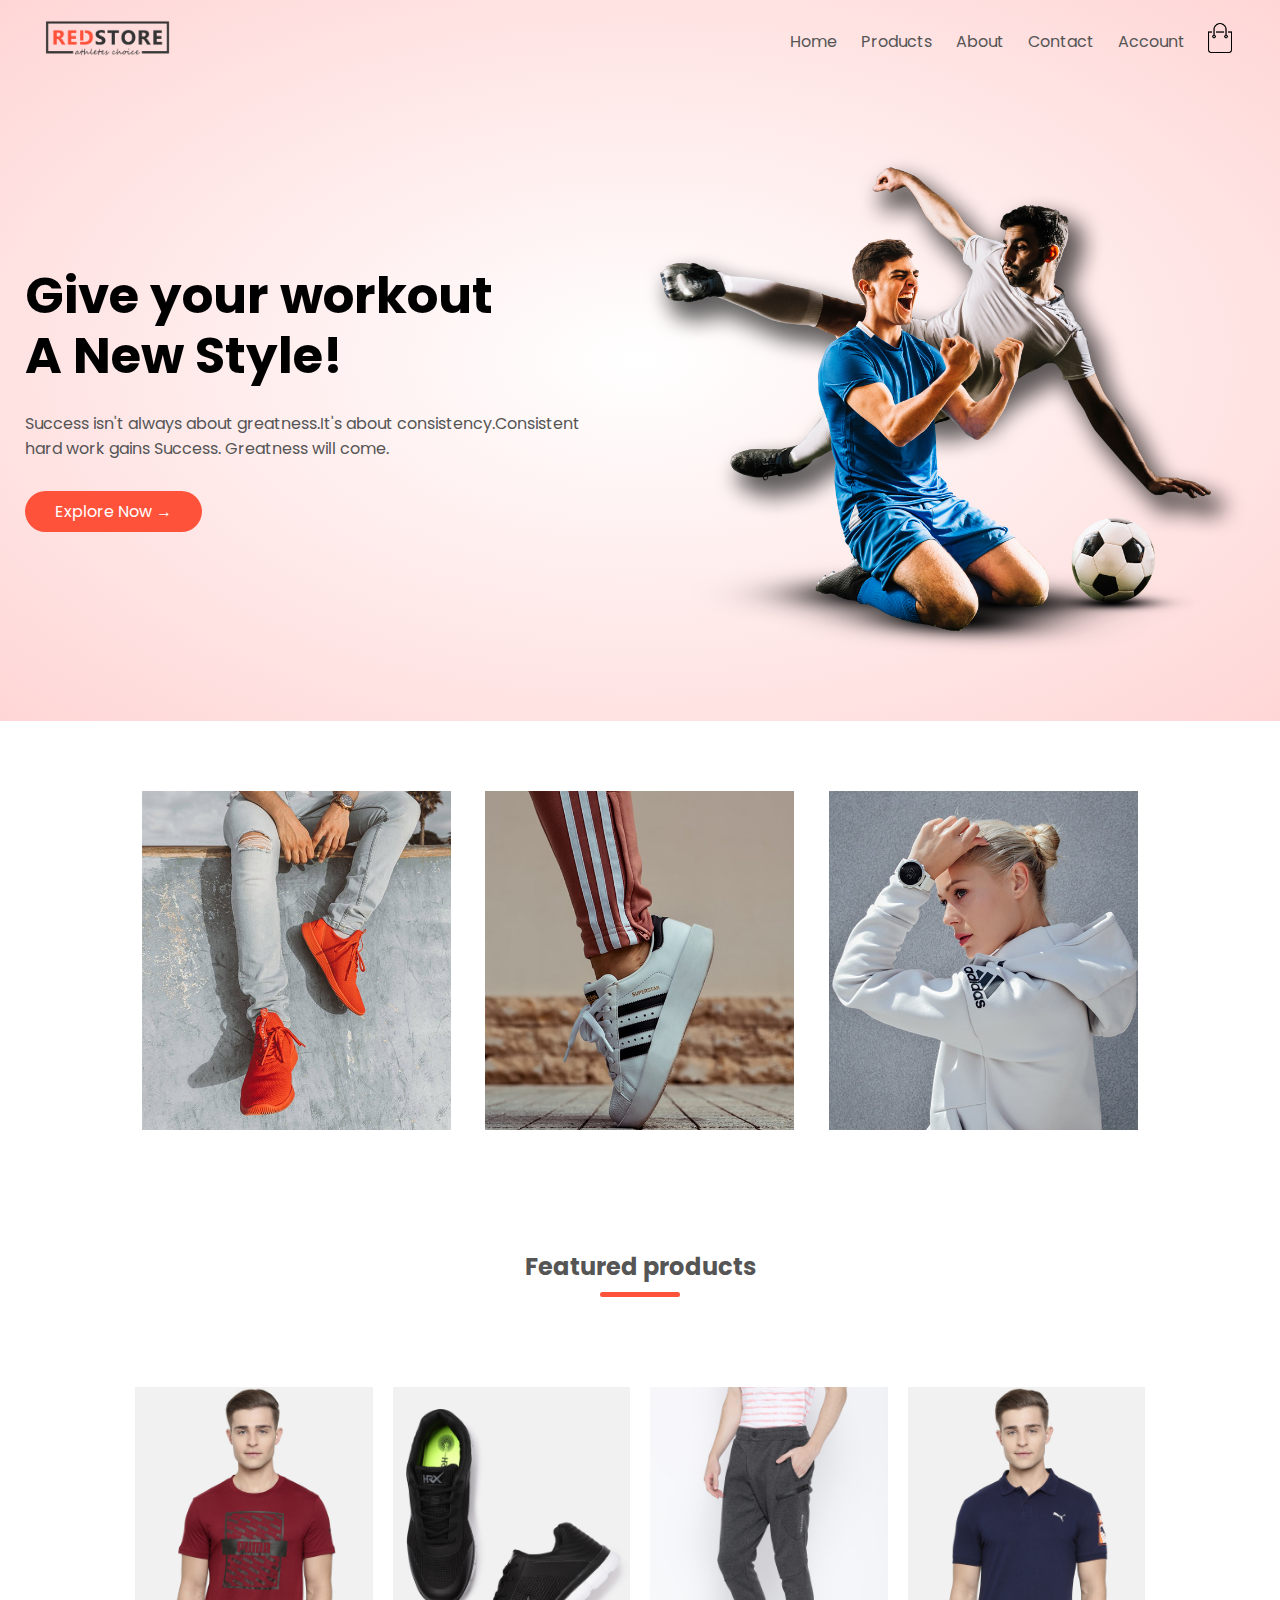
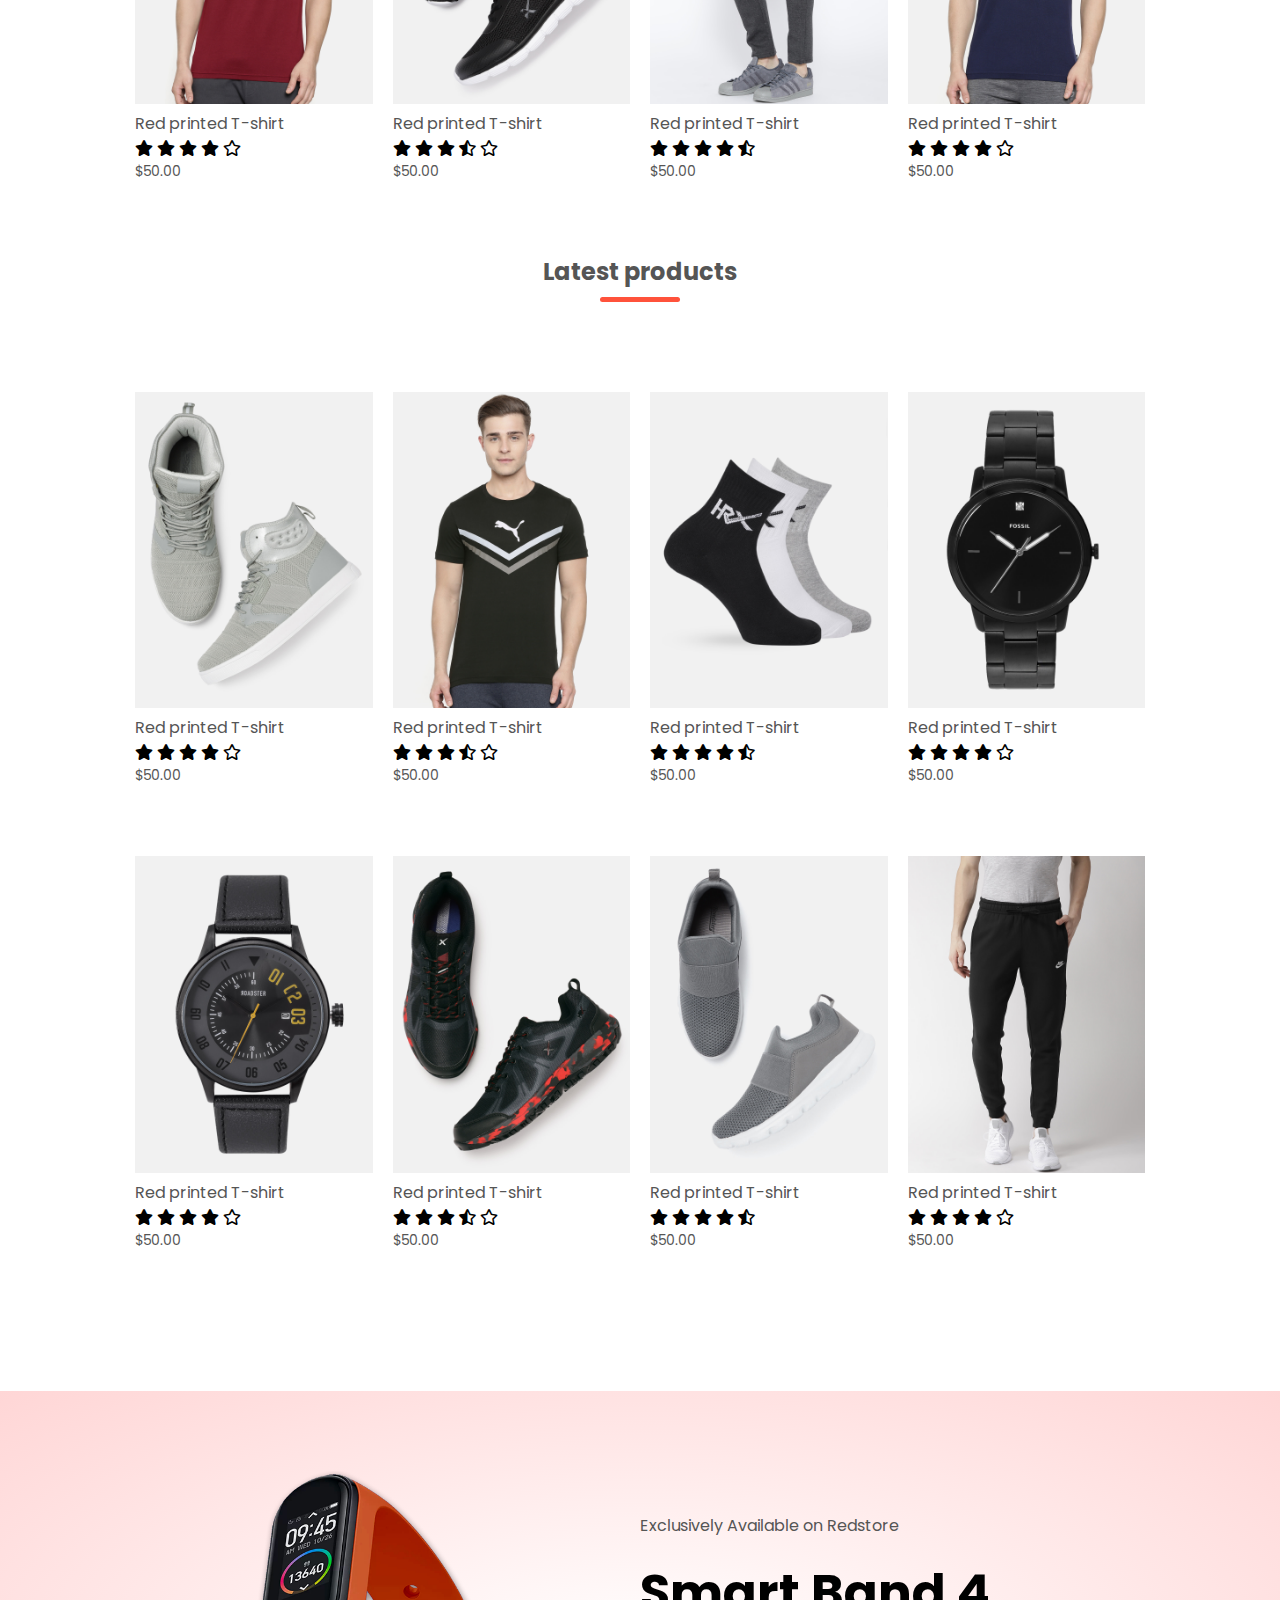
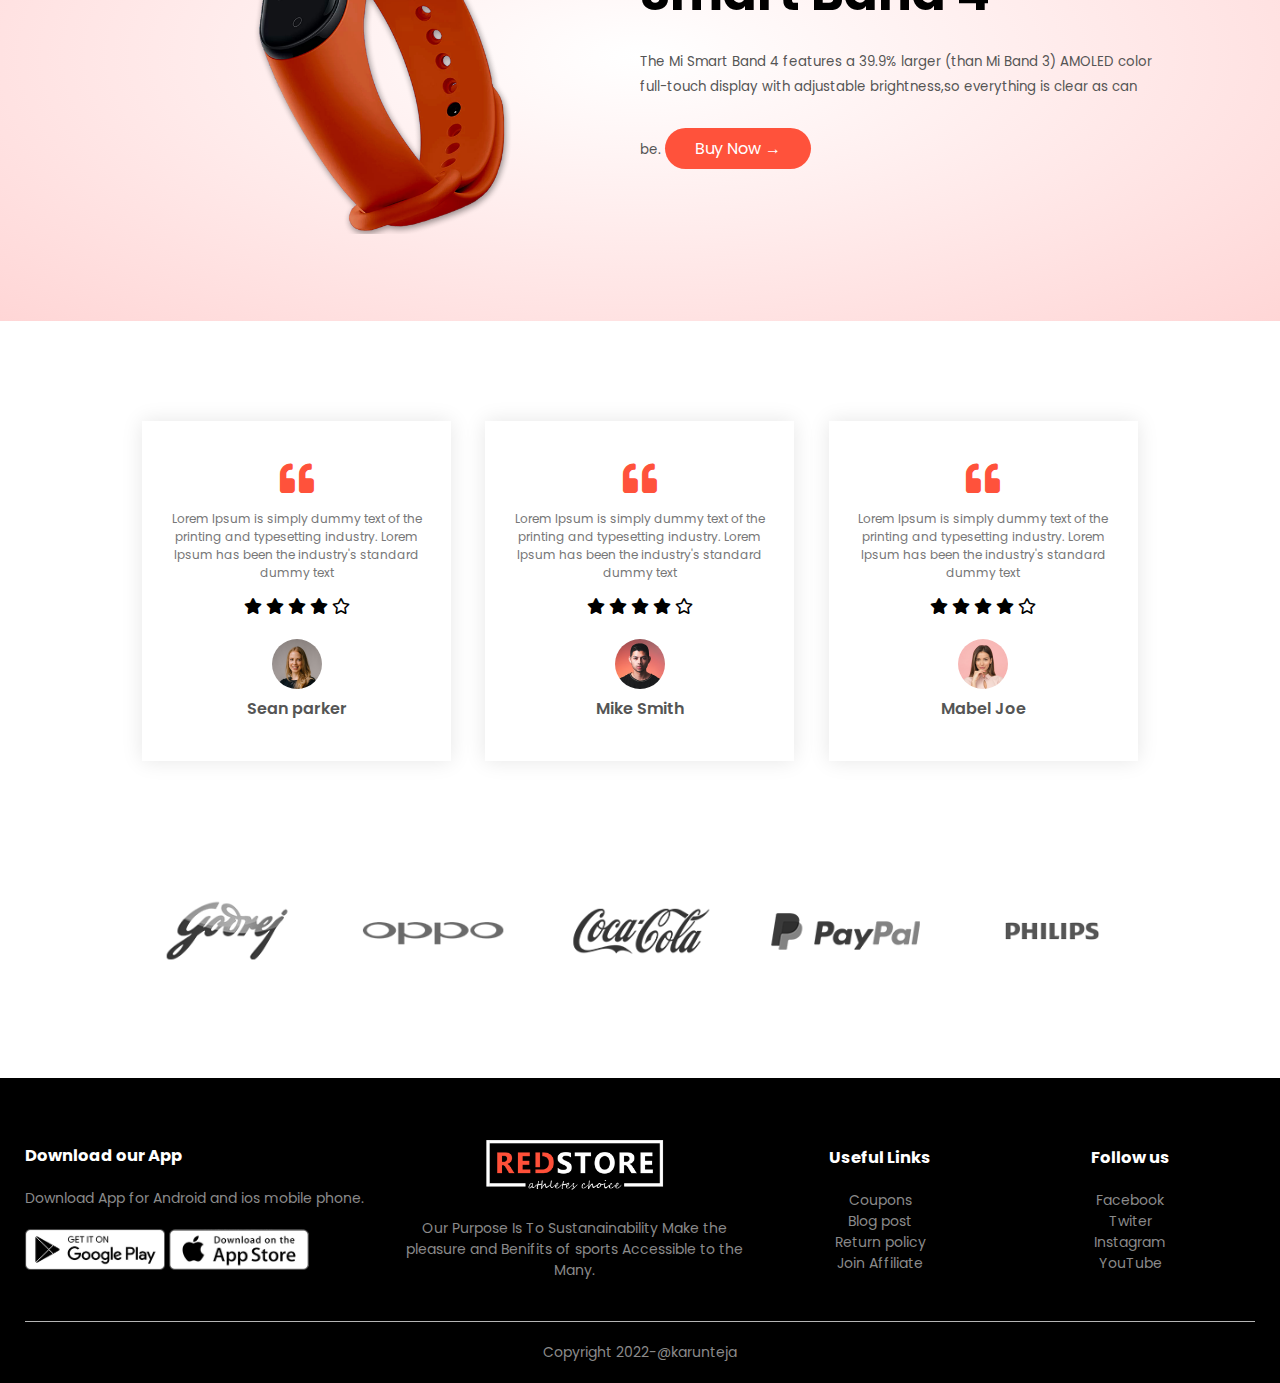
<file: index.html>
<!DOCTYPE html>
<html lang="en">
<head>
    <meta charset="UTF-8">
    <meta http-equiv="X-UA-Compatible" content="IE=edge">
    <meta name="viewport" content="width=device-width, initial-scale=1.0">
    <title>RedStore|Ecommerce Website Design</title>
    <link rel="stylesheet" href="style.css">
    <!--Add fonts from google fonts-->
    <link rel="preconnect" href="https://fonts.googleapis.com">
    <link rel="preconnect" href="https://fonts.gstatic.com" crossorigin>
    <link href="https://fonts.googleapis.com/css2?family=Poppins:wght@300;400;500;600;700&display=swap" rel="stylesheet">
    <link rel="stylesheet" href="https://cdnjs.cloudflare.com/ajax/libs/font-awesome/5.15.4/css/all.min.css" integrity="sha512-1ycn6IcaQQ40/MKBW2W4Rhis/DbILU74C1vSrLJxCq57o941Ym01SwNsOMqvEBFlcgUa6xLiPY/NS5R+E6ztJQ==" crossorigin="anonymous" referrerpolicy="no-referrer" />
</head>
<body>
    <div class="header">
        <div class="container">
            <div class="navbar">
                <div class="logo">
                    <a href="index.html"><img src="images/logo.png" width="125px" alt="logo.png"></a>
                </div>
                <nav>
                    <ul>
                        <li><a href="index.html">Home</a></li>
                        <li><a href="products.html">Products</a></li>
                        <li><a href="">About</a></li>
                        <li><a href="">Contact</a></li>
                        <li><a href="accounts.html">Account</a></li>
                    </ul>
                </nav>
                <a href="cart.html"><img src="images/cart.png" width="30px" height="30px" alt="cart-pic"></a>
            </div>
            <div class="row">
                <div class="col-2">
                    <h1>Give your workout<br> A New Style!</h1>
                    <p>Success isn't always about greatness.It's about
                        consistency.Consistent<br> hard work gains Success. 
                        Greatness will come.
                    </p>
                    <a href="" class="btn">Explore Now &#8594;</a>
    
                </div>
                <div class="col-2">
                    <img src="images/image1.png" alt="football-player-pic">
                </div>
    
            </div>
    
        </div>
        

    </div>
    
    
 



 <!---featured catagories------->
    <div class="categories">
        <div class="small-container">
            <div class="row">
                <div class="col-3">
                 <img src="images/category-1.jpg" alt="category-1">
             </div>
             <div class="col-3">
                 <img src="images/category-2.jpg" alt="category-2">
             </div>
             <div class="col-3">
                 <img src="images/category-3.jpg" alt="category-3">
             </div>
           </div>

        </div>
          
           
          
         
        
    </div>
       <!--------featured products----------------------------------------->

    <div class="small-container">
        <h2 class="title">Featured products</h2>
        <div class="row">
            <div class="col-4">
                <img src="images/product-1.jpg" alt="image-1">
                <a href="product-details.html"><h4>Red printed T-shirt</h4></a>
               <!---for star ratings in google search for font awesome 4/5 cdn-->
                <div class="rating">
                    <i class="fas fa-star"></i>
                    <i class="fas fa-star"></i>
                    <i class="fas fa-star"></i>
                    <i class="fas fa-star"></i>
                    <i class="far fa-star"></i>
                </div>
                <p>$50.00</p>
            </div>
            <div class="col-4">
                <img src="images/product-2.jpg" alt="">
                <h4>Red printed T-shirt</h4>
             <!---for star ratings in google search for font awesome 4/5 cdn-->
                <div class="rating">
                    <i class="fas fa-star"></i>
                    <i class="fas fa-star"></i>
                    <i class="fas fa-star"></i>
                    <i class="fas fa-star-half-alt"></i>
                    <i class="far fa-star"></i>
                </div>
                <p>$50.00</p>
            </div>
            <div class="col-4">
                <img src="images/product-3.jpg" alt="">
                <h4>Red printed T-shirt</h4>
               <!---for star ratings in google search for font awesome 4/5 cdn-->
                <div class="rating">
                    <i class="fas fa-star"></i>
                    <i class="fas fa-star"></i>
                    <i class="fas fa-star"></i>
                    <i class="fas fa-star"></i>
                    <i class="fas fa-star-half-alt"></i>
                </div>
                <p>$50.00</p>
            </div>
            <div class="col-4">
                <img src="images/product-4.jpg" alt="">
                <h4>Red printed T-shirt</h4>
               <!---for star ratings in google search for font awesome 4/5 cdn-->
                <div class="rating">
                    <i class="fas fa-star"></i>
                    <i class="fas fa-star"></i>
                    <i class="fas fa-star"></i>
                    <i class="fas fa-star"></i>
                    <i class="far fa-star"></i>
                </div>
                <p>$50.00</p>
            </div>
        </div>
        <h2 class="title">Latest products</h2>
        <div class="row">
            <div class="col-4">
                <img src="images/product-5.jpg" alt="">
                <h4>Red printed T-shirt</h4>
              <!---for star ratings in google search for font awesome 4/5 cdn-->
                <div class="rating">
                    <i class="fas fa-star"></i>
                    <i class="fas fa-star"></i>
                    <i class="fas fa-star"></i>
                    <i class="fas fa-star"></i>
                    <i class="far fa-star"></i>
                </div>
                <p>$50.00</p>
            </div>
            <div class="col-4">
                <img src="images/product-6.jpg" alt="">
                <h4>Red printed T-shirt</h4>
              <!---for star ratings in google search for font awesome 4/5 cdn-->
                <div class="rating">
                    <i class="fas fa-star"></i>
                    <i class="fas fa-star"></i>
                    <i class="fas fa-star"></i>
                    <i class="fas fa-star-half-alt"></i>
                    <i class="far fa-star"></i>
                </div>
                <p>$50.00</p>
            </div>
            <div class="col-4">
                <img src="images/product-7.jpg" alt="">
                <h4>Red printed T-shirt</h4>
              <!---for star ratings in google search for font awesome 4/5 cdn-->
                <div class="rating">
                    <i class="fas fa-star"></i>
                    <i class="fas fa-star"></i>
                    <i class="fas fa-star"></i>
                    <i class="fas fa-star"></i>
                    <i class="fas fa-star-half-alt"></i>
                </div>
                <p>$50.00</p>
            </div>
            <div class="col-4">
                <img src="images/product-8.jpg" alt="">
                <h4>Red printed T-shirt</h4>
             <!---for star ratings in google search for font awesome 4/5 cdn-->
                <div class="rating">
                    <i class="fas fa-star"></i>
                    <i class="fas fa-star"></i>
                    <i class="fas fa-star"></i>
                    <i class="fas fa-star"></i>
                    <i class="far fa-star"></i>
                </div>
                <p>$50.00</p>
            </div>
        </div>
            <div class="row">
                <div class="col-4">
                    <img src="images/product-9.jpg" alt="">
                    <h4>Red printed T-shirt</h4>
                   <!---for star ratings in google search for font awesome 4/5 cdn-->
                    <div class="rating">
                        <i class="fas fa-star"></i>
                        <i class="fas fa-star"></i>
                        <i class="fas fa-star"></i>
                        <i class="fas fa-star"></i>
                        <i class="far fa-star"></i>
                    </div>
                    <p>$50.00</p>
                </div>
                <div class="col-4">
                    <img src="images/product-10.jpg" alt="">
                    <h4>Red printed T-shirt</h4>
                   <!---for star ratings in google search for font awesome 4/5 cdn-->
                    <div class="rating">
                        <i class="fas fa-star"></i>
                        <i class="fas fa-star"></i>
                        <i class="fas fa-star"></i>
                        <i class="fas fa-star-half-alt"></i>
                        <i class="far fa-star"></i>
                    </div>
                    <p>$50.00</p>
                </div>
                <div class="col-4">
                    <img src="images/product-11.jpg" alt="">
                    <h4>Red printed T-shirt</h4>
                  <!---for star ratings in google search for font awesome 4/5 cdn-->
                    <div class="rating">
                        <i class="fas fa-star"></i>
                        <i class="fas fa-star"></i>
                        <i class="fas fa-star"></i>
                        <i class="fas fa-star"></i>
                        <i class="fas fa-star-half-alt"></i>
                    </div>
                    <p>$50.00</p>
                </div>
                <div class="col-4">
                    <img src="images/product-12.jpg" alt="">
                    <h4>Red printed T-shirt</h4>
                   <!---for star ratings in google search for font awesome 4/5 cdn-->
                    <div class="rating">
                        <i class="fas fa-star"></i>
                        <i class="fas fa-star"></i>
                        <i class="fas fa-star"></i>
                        <i class="fas fa-star"></i>
                        <i class="far fa-star"></i>
                    </div>
                    <p>$50.00</p>
                </div>
            </div>
    </div>
 <!--------------------offer------------------------------------------>
  <div class="offer">
      <div class="small-container">
          <div class="row">
              <div class="col-2">
                  <img src="images/exclusive.png" class="offer-img">
              </div>
              <div class="col-2">
                  <p>Exclusively Available on Redstore</p>
                  <h1>Smart Band 4</h1>
                  <small>The Mi Smart Band 4 features a 39.9% larger
                      (than Mi Band 3) AMOLED color full-touch display with
                      adjustable brightness,so everything is clear as can be.
                  </small>
                  <a href="" class="btn">Buy Now &#8594;</a>
              </div>
          </div>
      </div>
  </div>

 <!------------------testomonial---------------->
    <div class="testimonial">
        <div class="small-container">
            <div class="row">
                <div class="col-3">
                    <i class="fa fa-quote-left"></i>
                    <p>Lorem Ipsum is simply dummy text of the printing 
                        and typesetting industry. Lorem Ipsum has been 
                        the industry's standard dummy text 
                    </p>
                    <div class="rating">
                        <i class="fas fa-star"></i>
                        <i class="fas fa-star"></i>
                        <i class="fas fa-star"></i>
                        <i class="fas fa-star"></i>
                        <i class="far fa-star"></i>
                    </div>
                    <img src="images/user-1.png">
                    <h3>Sean parker</h3>

                    
                </div>
                <div class="col-3">
                    <i class="fa fa-quote-left"></i>
                    <p>Lorem Ipsum is simply dummy text of the printing 
                        and typesetting industry. Lorem Ipsum has been 
                        the industry's standard dummy text 
                    </p>
                    <div class="rating">
                        <i class="fas fa-star"></i>
                        <i class="fas fa-star"></i>
                        <i class="fas fa-star"></i>
                        <i class="fas fa-star"></i>
                        <i class="far fa-star"></i>
                    </div>
                    <img src="images/user-2.png">
                    <h3>Mike Smith</h3>

                    
                </div>
                <div class="col-3">
                    <i class="fa fa-quote-left"></i>
                    <p>Lorem Ipsum is simply dummy text of the printing 
                        and typesetting industry. Lorem Ipsum has been 
                        the industry's standard dummy text 
                    </p>
                    <div class="rating">
                        <i class="fas fa-star"></i>
                        <i class="fas fa-star"></i>
                        <i class="fas fa-star"></i>
                        <i class="fas fa-star"></i>
                        <i class="far fa-star"></i>
                    </div>
                    <img src="images/user-3.png">
                    <h3>Mabel Joe</h3>

                    
                </div>

            </div>
        </div>
    </div>
 <!-------------------------------brands-------------------------------------------------------->
     <div class="brands">
         <div class="small-container">
             <div class="row">
                 <div class="col-5">
                     <img src="images/logo-godrej.png" alt="">
                 </div>
                 <div class="col-5">
                    <img src="images/logo-oppo.png" alt="">
                </div>
                <div class="col-5">
                    <img src="images/logo-coca-cola.png" alt="">
                </div>
                <div class="col-5">
                    <img src="images/logo-paypal.png" alt="">
                </div>
                <div class="col-5">
                    <img src="images/logo-philips.png" alt="">
                </div>
             </div>
         </div>
     </div>
 <!------------------------------------Footer-------------------------------------------------------------->
    <div class="footer">
        <div class="container">
            <div class="row">
                <div class="footer-col-1">
                    <h3>Download our App</h3>
                    <p>Download App for Android and ios mobile phone.</p>
                    <div class="app-logo">
                        <img src="images/play-store.png" alt="">
                        <img src="images/app-store.png" alt="">
                    </div>
                </div>
                <div class="footer-col-2">
                    <img src="images/logo-white.png" alt="">
                    <p>Our Purpose Is To Sustanainability Make the pleasure and
                    Benifits of sports Accessible to the Many. </p>
                </div>
                <div class="footer-col-3">
                    <h3>Useful Links</h3>
                    <ul>
                        <li>Coupons</li>
                        <li>Blog post</li>
                        <li>Return policy</li>
                        <li>Join Affiliate</li>
                    </ul>
                </div>
                <div class="footer-col-4">
                    <h3>Follow us</h3>
                    <ul>
                        <li>Facebook</li>
                        <li>Twiter</li>
                        <li>Instagram</li>
                        <li>YouTube</li>
                    </ul>
                </div>
            </div>
            <hr>
            <p class="copyright">Copyright 2022-@karunteja</p>
        </div>
    </div>
 <!------------js for toggle menu---------------------------->
<script>
    var MenuItems=document.getElementById("MenuItems");
    MenuItems.style.maxHeight="0px";
    function menutoggle(){
        if(MenuItems.style.maxHeight=="0px")
        {
            MenuItems.style.maxHeight="200px";
        }
        else{
            MenuItems.style.maxHeight="0px";
        }
    }
</script>
       
</body>
</html>
</file>
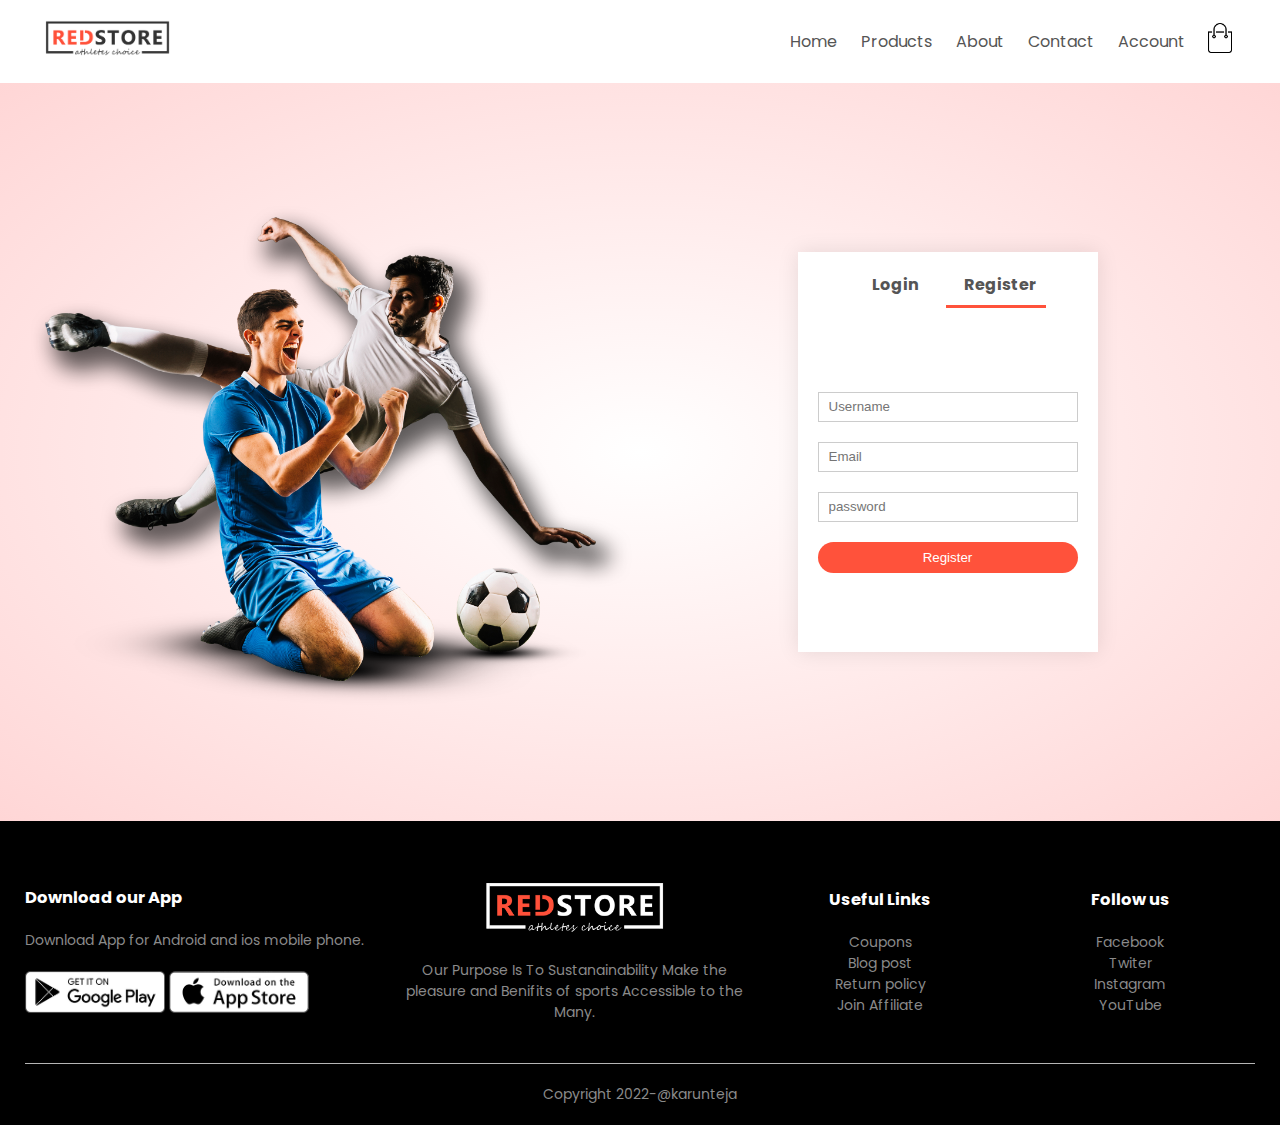
<file: accounts.html>
<!DOCTYPE html>
<html lang="en">
<head>
    <meta charset="UTF-8">
    <meta http-equiv="X-UA-Compatible" content="IE=edge">
    <meta name="viewport" content="width=device-width, initial-scale=1.0">
    <title>All products-RedStore</title>
    <link rel="stylesheet" href="style.css">
    <!--Add fonts from google fonts-->
    <link rel="preconnect" href="https://fonts.googleapis.com">
    <link rel="preconnect" href="https://fonts.gstatic.com" crossorigin>
    <link href="https://fonts.googleapis.com/css2?family=Poppins:wght@300;400;500;600;700&display=swap" rel="stylesheet">
    <link rel="stylesheet" href="https://cdnjs.cloudflare.com/ajax/libs/font-awesome/5.15.4/css/all.min.css" integrity="sha512-1ycn6IcaQQ40/MKBW2W4Rhis/DbILU74C1vSrLJxCq57o941Ym01SwNsOMqvEBFlcgUa6xLiPY/NS5R+E6ztJQ==" crossorigin="anonymous" referrerpolicy="no-referrer" />
</head>
<body>
             <!--wrapping everything inside container-->
        <div class="container">
            <div class="navbar">
               <div class="logo">
                <a href="index.html"><img src="images/logo.png" width="125px"alt="logo"></a>
                </div>
                <nav>
                   <ul id="MenuItems">
                      <li><a href="index.html">Home</a></li>
                       <li><a href="products.html">Products</a></li>
                       <li><a href="">About</a></li>
                       <li><a href="">Contact</a></li>
                       <li><a href="accounts.html">Account</a></li>
                    
                    </ul>
                </nav>
                <!--Adding cart image-->
                <a href="cart.html"><img src="images/cart.png"  width="30px" height="30px"alt="cart-pic"></a>
                <img src="images/menu.png" class="menu-icon" onclick="menutoggle()" alt="menu-pic">
            </div>            
        </div>

        <!-----------------------------account-page------------------------------------------------------------>

        <div class="account-page">
            <div class="container">
                <div class="row">
                    <div class="col-2">
                        <img src="images/image1.png" width="100%" alt="image-1">
                    </div>
                    <!-------------creating login & signup page------------------------------------->
                    <div class="col-2">
                        <div class="form-container">
                            <div class="form-btn">
                                <span onclick="login()">Login</span>
                                <span onclick="register()">Register</span>
                                <hr id="Indicator">
                            </div>
                          <!---login & registration form-->

                          <form id="LoginForm">
                              <input type="text"placeholder="Username">
                              <input type="password"placeholder="password">
                              <button type="submit"class="btn">Login</button>
                              <a href="">Forgot password</a>
                          </form>
                          <form id="RegForm">
                            <input type="text"placeholder="Username">
                            <input type="email"placeholder="Email">
                            <input type="password"placeholder="password">
                            <button type="submit"class="btn">Register</button>
                        </form>

                        </div>
                    </div>
                </div>
            </div>
        </div>
        

     <!------------------------------------Footer-------------------------------------------------------------->
    <div class="footer">
        <div class="container">
            <div class="row">
                <div class="footer-col-1">
                    <h3>Download our App</h3>
                    <p>Download App for Android and ios mobile phone.</p>
                    <div class="app-logo">
                        <img src="images/play-store.png" alt="">
                        <img src="images/app-store.png" alt="">
                    </div>
                </div>
                <div class="footer-col-2">
                    <img src="images/logo-white.png" alt="">
                    <p>Our Purpose Is To Sustanainability Make the pleasure and
                    Benifits of sports Accessible to the Many. </p>
                </div>
                <div class="footer-col-3">
                    <h3>Useful Links</h3>
                    <ul>
                        <li>Coupons</li>
                        <li>Blog post</li>
                        <li>Return policy</li>
                        <li>Join Affiliate</li>
                    </ul>
                </div>
                <div class="footer-col-4">
                    <h3>Follow us</h3>
                    <ul>
                        <li>Facebook</li>
                        <li>Twiter</li>
                        <li>Instagram</li>
                        <li>YouTube</li>
                    </ul>
                </div>
            </div>
            <hr>
            <p class="copyright">Copyright 2022-@karunteja</p>
        </div>
    </div>
  <!------------js for toggle menu---------------------------->
 <script>
    var MenuItems=document.getElementById("MenuItems");
    MenuItems.style.maxHeight="0px";
    function menutoggle(){
        if(MenuItems.style.maxHeight=="0px")
        {
            MenuItems.style.maxHeight="200px";
        }
        else{
            MenuItems.style.maxHeight="0px";
        }
    }
 </script>
     <!-------------------------------js for toggle Form---------------------------->
     <script>
         var LoginForm=document.getElementById("LoginForm");
         var RegForm=document.getElementById("RegForm");
         var Indicator=document.getElementById("Indicator");

         function register(){
             RegForm.style.transform="translateX(0px)";
             LoginForm.style.transform="translateX(0px)";
             Indicator.style.transform="translateX(100px)";
         }
         function login(){
             RegForm.style.transform="translateX(300px)";
             LoginForm.style.transform="translateX(300px)";
             Indicator.style.transform="translateX(0px)";
         }



     </script>
 
       
</body>
</html>
</file>
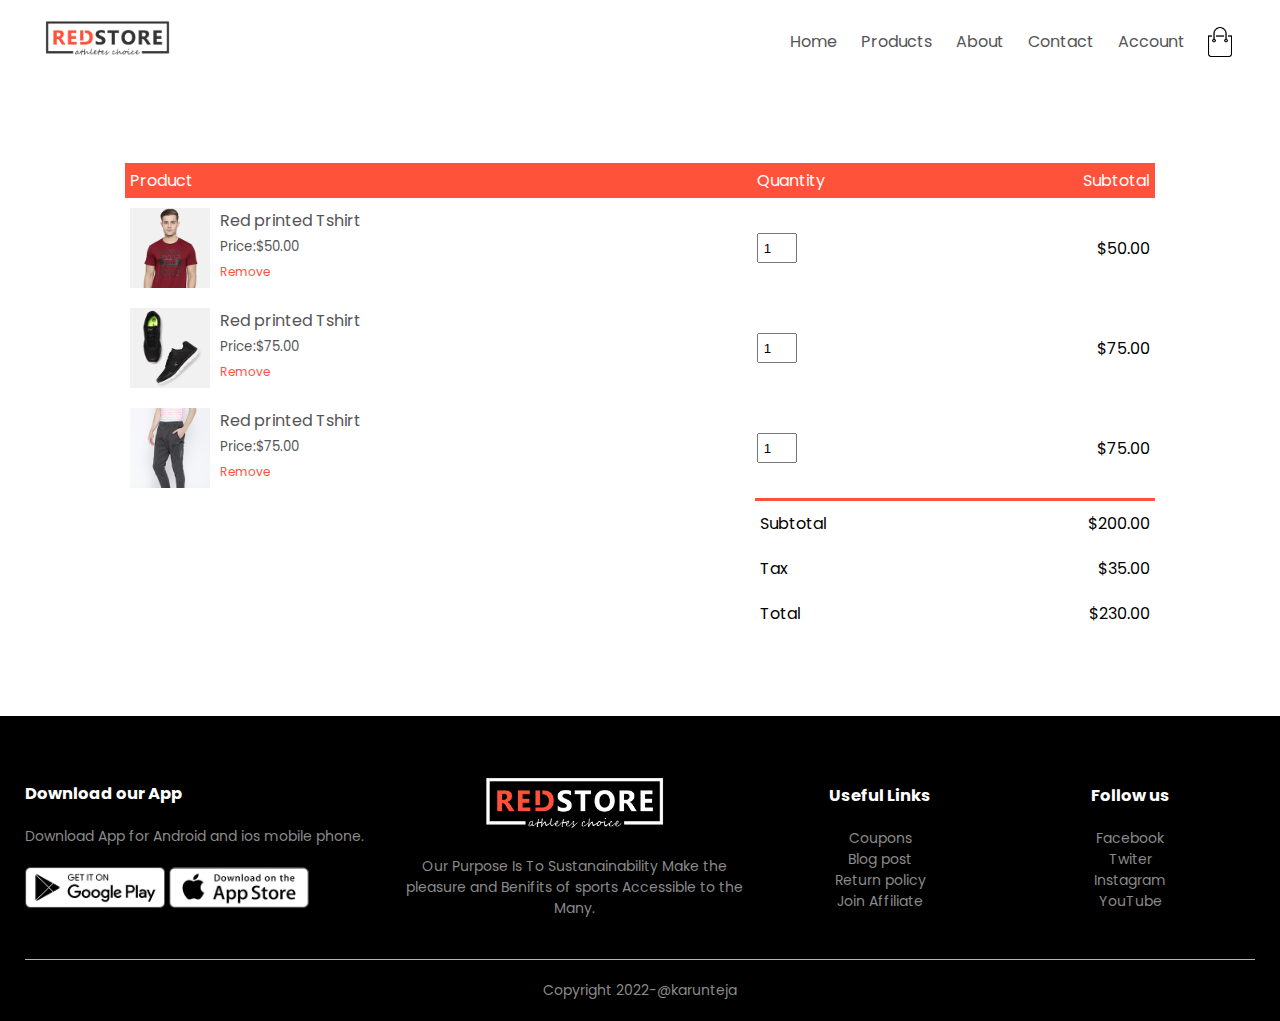
<file: cart.html>
<!DOCTYPE html>
<html lang="en">
<head>
    <meta charset="UTF-8">
    <meta http-equiv="X-UA-Compatible" content="IE=edge">
    <meta name="viewport" content="width=device-width, initial-scale=1.0">
    <title>All products-RedStore</title>
    <link rel="stylesheet" href="style.css">
    <!--Add fonts from google fonts-->
    <link rel="preconnect" href="https://fonts.googleapis.com">
    <link rel="preconnect" href="https://fonts.gstatic.com" crossorigin>
    <link href="https://fonts.googleapis.com/css2?family=Poppins:wght@300;400;500;600;700&display=swap" rel="stylesheet">
    <link rel="stylesheet" href="https://cdnjs.cloudflare.com/ajax/libs/font-awesome/5.15.4/css/all.min.css" integrity="sha512-1ycn6IcaQQ40/MKBW2W4Rhis/DbILU74C1vSrLJxCq57o941Ym01SwNsOMqvEBFlcgUa6xLiPY/NS5R+E6ztJQ==" crossorigin="anonymous" referrerpolicy="no-referrer" />
</head>
<body>
             <!--wrapping everything inside container-->
        <div class="container">
            <div class="navbar">
               <div class="logo">
                <img src="images/logo.png" width="125px"alt="logo">
                </div>
                <nav>
                   <ul id="MenuItems">
                      <li><a href="index.html">Home</a></li>
                       <li><a href="products.html">Products</a></li>
                       <li><a href="">About</a></li>
                       <li><a href="">Contact</a></li>
                       <li><a href="accounts.html">Account</a></li>
                    
                    </ul>
                </nav>
                <!--Adding cart image-->
                <img src="images/cart.png"  width="30px" height="30px"alt="cart-pic">
                <img src="images/menu.png" class="menu-icon" onclick="menutoggle()" alt="menu-pic">
            </div>            
        </div>

        <!------------------------cart items details------------------------------------------------------>
        <div class="small-container cart-page">
            <table>
                <tr>
                    <th>Product</th>
                    <th>Quantity</th>
                    <th>Subtotal</th>
                </tr>
                <tr>
                    <td>
                        <div class="cart-info">
                            <img src="images/buy-1.jpg" alt="">
                            <div>
                                <p>Red printed Tshirt</p>
                                <small>Price:$50.00</small>
                                <br>
                                <a href="">Remove</a>
                            </div>
                        </div>
                    </td>
                    <td><input type="number"value="1"></td>
                    <td>$50.00</td>
                </tr>
                <tr>
                    <td>
                        <div class="cart-info">
                            <img src="images/buy-2.jpg" alt="">
                            <div>
                                <p>Red printed Tshirt</p>
                                <small>Price:$75.00</small>
                                <br>
                                <a href="">Remove</a>
                            </div>
                        </div>
                    </td>
                    <td><input type="number"value="1"></td>
                    <td>$75.00</td>
                </tr>
                <tr>
                    <td>
                        <div class="cart-info">
                            <img src="images/buy-3.jpg" alt="">
                            <div>
                                <p>Red printed Tshirt</p>
                                <small>Price:$75.00</small>
                                <br>
                                <a href="">Remove</a>
                            </div>
                        </div>
                    </td>
                    <td><input type="number"value="1"></td>
                    <td>$75.00</td>
                </tr>
            </table>

            <div class="total-price">
                <table>
                    <tr>
                        <td>Subtotal</td>
                        <td>$200.00</td>
                    </tr>
                    <tr>
                        <td>Tax</td>
                        <td>$35.00</td>
                    </tr>
                    <tr>
                        <td>Total</td>
                        <td>$230.00</td>
                    </tr>
                </table>
            </div>
        </div>

     <!------------------------------------Footer-------------------------------------------------------------->
    <div class="footer">
        <div class="container">
            <div class="row">
                <div class="footer-col-1">
                    <h3>Download our App</h3>
                    <p>Download App for Android and ios mobile phone.</p>
                    <div class="app-logo">
                        <img src="images/play-store.png" alt="">
                        <img src="images/app-store.png" alt="">
                    </div>
                </div>
                <div class="footer-col-2">
                    <img src="images/logo-white.png" alt="">
                    <p>Our Purpose Is To Sustanainability Make the pleasure and
                    Benifits of sports Accessible to the Many. </p>
                </div>
                <div class="footer-col-3">
                    <h3>Useful Links</h3>
                    <ul>
                        <li>Coupons</li>
                        <li>Blog post</li>
                        <li>Return policy</li>
                        <li>Join Affiliate</li>
                    </ul>
                </div>
                <div class="footer-col-4">
                    <h3>Follow us</h3>
                    <ul>
                        <li>Facebook</li>
                        <li>Twiter</li>
                        <li>Instagram</li>
                        <li>YouTube</li>
                    </ul>
                </div>
            </div>
            <hr>
            <p class="copyright">Copyright 2022-@karunteja</p>
        </div>
    </div>
  <!------------js for toggle menu---------------------------->
 <script>
    var MenuItems=document.getElementById("MenuItems");
    MenuItems.style.maxHeight="0px";
    function menutoggle(){
        if(MenuItems.style.maxHeight=="0px")
        {
            MenuItems.style.maxHeight="200px";
        }
        else{
            MenuItems.style.maxHeight="0px";
        }
    }
 </script>
 
       
</body>
</html>
</file>
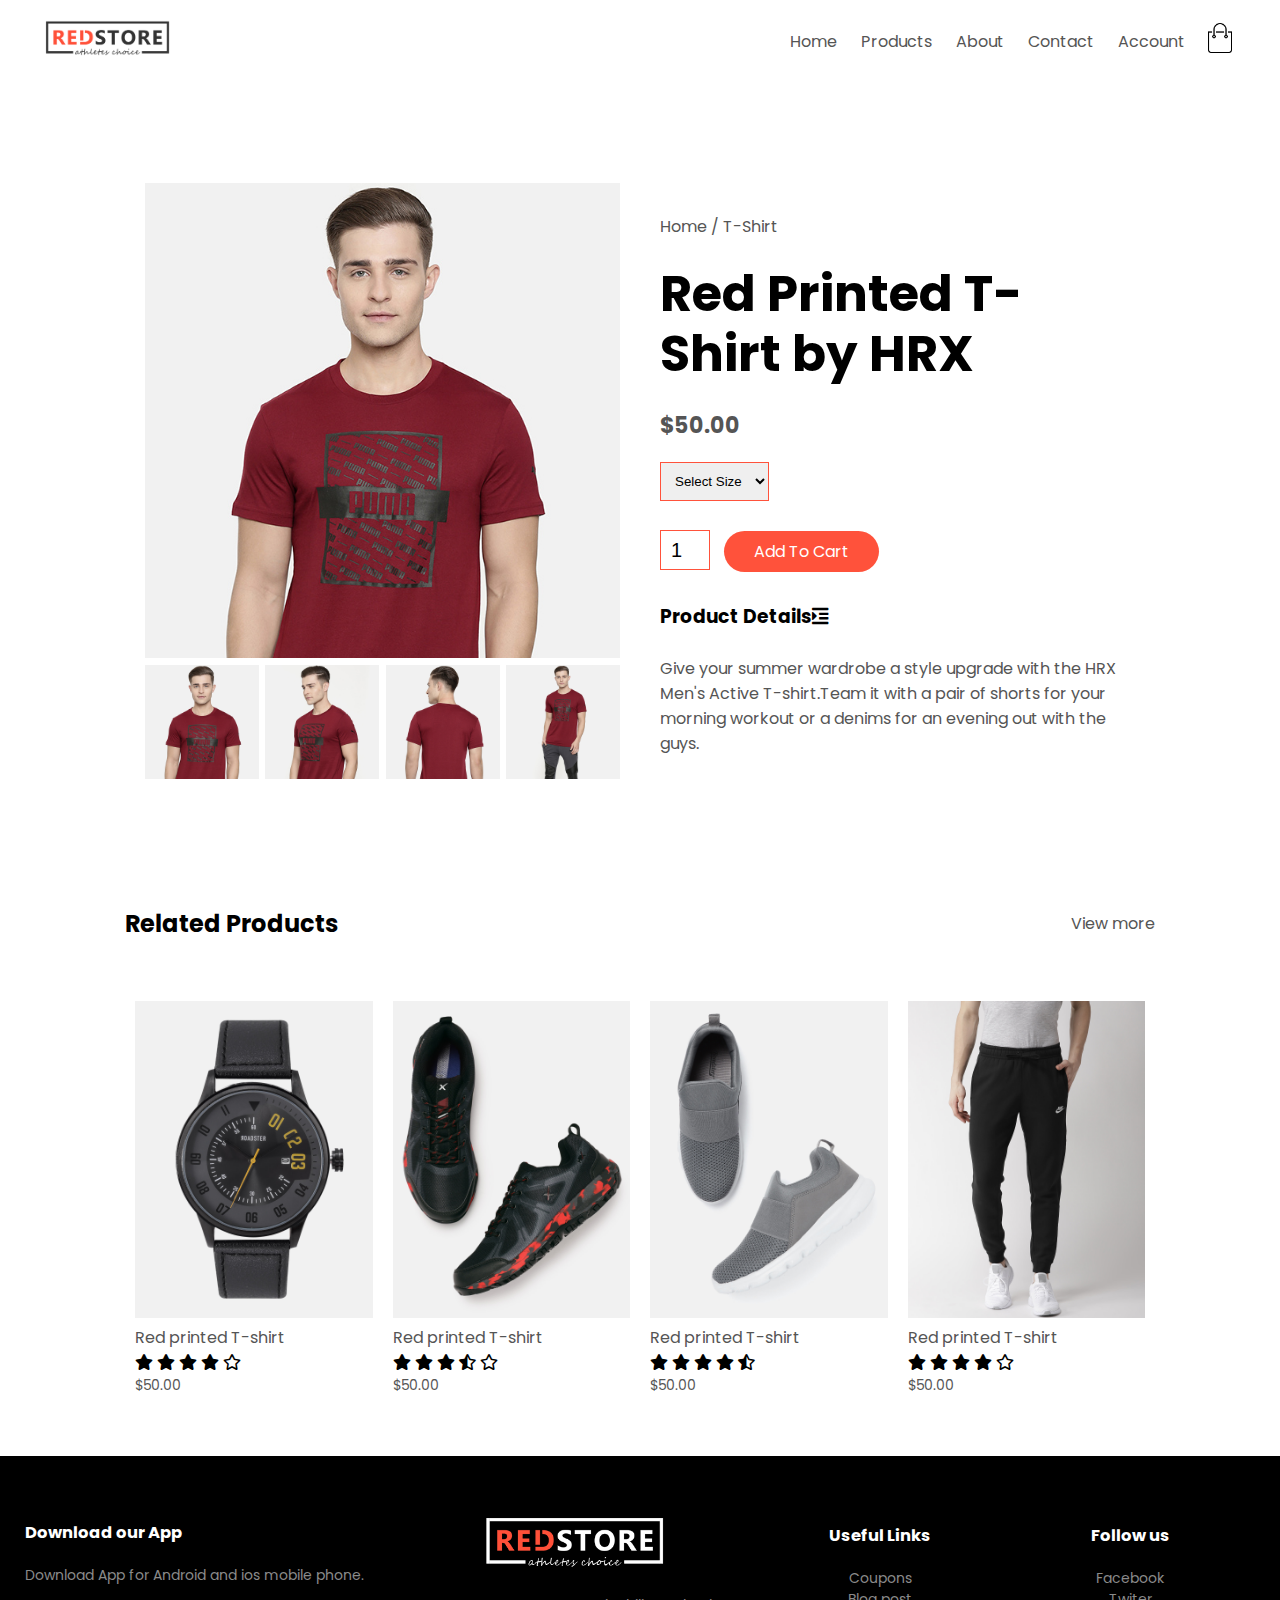
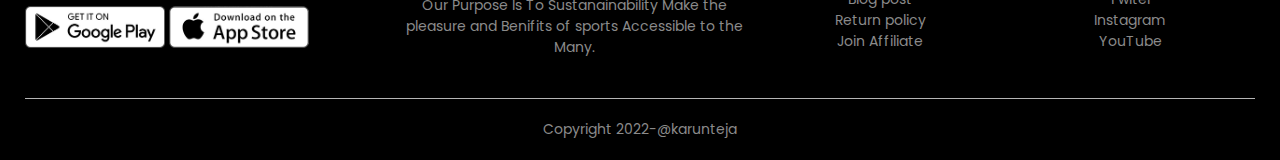
<file: product-details.html>
<!DOCTYPE html>
<html lang="en">
<head>
    <meta charset="UTF-8">
    <meta http-equiv="X-UA-Compatible" content="IE=edge">
    <meta name="viewport" content="width=device-width, initial-scale=1.0">
    <title>All products-RedStore</title>
    <link rel="stylesheet" href="style.css">
    <!--Add fonts from google fonts-->
    <link rel="preconnect" href="https://fonts.googleapis.com">
    <link rel="preconnect" href="https://fonts.gstatic.com" crossorigin>
    <link href="https://fonts.googleapis.com/css2?family=Poppins:wght@300;400;500;600;700&display=swap" rel="stylesheet">
    <link rel="stylesheet" href="https://cdnjs.cloudflare.com/ajax/libs/font-awesome/5.15.4/css/all.min.css" integrity="sha512-1ycn6IcaQQ40/MKBW2W4Rhis/DbILU74C1vSrLJxCq57o941Ym01SwNsOMqvEBFlcgUa6xLiPY/NS5R+E6ztJQ==" crossorigin="anonymous" referrerpolicy="no-referrer" />
</head>
<body>
             <!--wrapping everything inside container-->
        <div class="container">
            <div class="navbar">
               <div class="logo">
                <a href="index.html"><img src="images/logo.png" width="125px"alt="logo"></a>
                </div>
                <nav>
                   <ul id="MenuItems">
                      <li><a href="index.html">Home</a></li>
                       <li><a href="products.html">Products</a></li>
                       <li><a href="">About</a></li>
                       <li><a href="">Contact</a></li>
                       <li><a href="accounts.html">Account</a></li>
                    
                    </ul>
                </nav>
                <!--Adding cart image-->
                <a href="cart.html"><img src="images/cart.png"  width="30px" height="30px"alt="cart-pic"></a>
                <img src="images/menu.png" class="menu-icon" onclick="menutoggle()">
            </div>            
        </div>
    
        <!------------------single product details------------------------>
        <div class="small-container single-product">
            <div class="row">
                <div class="col-2">
                    <img src="images/gallery-1.jpg" width="100%" id="ProductImg" alt="gallery-1">

                    <div class="small-img-row">
                        <div class="small-img-col">
                            <img src="images/gallery-1.jpg" class="small-img" width="100%">
                        </div>
                        <div class="small-img-col">
                            <img src="images/gallery-2.jpg"class="small-img" width="100%">
                        </div>
                        <div class="small-img-col">
                            <img src="images/gallery-3.jpg" class="small-img" width="100%">
                        </div>
                        <div class="small-img-col">
                            <img src="images/gallery-4.jpg" class="small-img" width="100%">
                        </div>
                    </div>
                </div>
                <div class="col-2">
                    <p>Home / T-Shirt</p>
                    <h1>Red Printed T-Shirt by HRX</h1>
                    <h4>$50.00</h4>
                    <!--drowdown selection menu-->
                    <select>
                        <option>Select Size</option>
                        <option>XXL</option>
                        <option>XL</option>
                        <option>Large</option>
                        <option>Medium</option>
                        <option>Small</option>
                    </select>
                    <!--Adding input field to get quantity of purchase-->
                    <input type="number" value="1">
                    <a href="" class="btn">Add To Cart</a>
                    <h3>Product Details<i class="fas fa-indent"></i></h3>
                    <br>
                    <p>Give your summer wardrobe a style upgrade with the HRX
                        Men's Active T-shirt.Team it with a pair of shorts for 
                        your morning workout or a denims for an evening out with
                        the guys.
                    </p>
                </div>
            </div>
        </div>

   
      <!-------------------------Another set of colums----------------------------------------------------------------->
      <!--------title--------------------------------------------------------------------->
      <div class="small-container">
          <div class="row row-2">
              <h2>Related Products</h2>
              <p>View more</p>
          </div>
      </div>
      <!------products--------------->
    <div class="small-container">

            <div class="row">
                <div class="col-4">
                    <img src="images/product-9.jpg" alt="">
                    <h4>Red printed T-shirt</h4>
                   <!---for star ratings in google search for font awesome 4/5 cdn-->
                    <div class="rating">
                        <i class="fas fa-star"></i>
                        <i class="fas fa-star"></i>
                        <i class="fas fa-star"></i>
                        <i class="fas fa-star"></i>
                        <i class="far fa-star"></i>
                    </div>
                    <p>$50.00</p>
                </div>
                <div class="col-4">
                    <img src="images/product-10.jpg" alt="">
                    <h4>Red printed T-shirt</h4>
                   <!---for star ratings in google search for font awesome 4/5 cdn-->
                    <div class="rating">
                        <i class="fas fa-star"></i>
                        <i class="fas fa-star"></i>
                        <i class="fas fa-star"></i>
                        <i class="fas fa-star-half-alt"></i>
                        <i class="far fa-star"></i>
                    </div>
                    <p>$50.00</p>
                </div>
                <div class="col-4">
                    <img src="images/product-11.jpg" alt="">
                    <h4>Red printed T-shirt</h4>
                  <!---for star ratings in google search for font awesome 4/5 cdn-->
                    <div class="rating">
                        <i class="fas fa-star"></i>
                        <i class="fas fa-star"></i>
                        <i class="fas fa-star"></i>
                        <i class="fas fa-star"></i>
                        <i class="fas fa-star-half-alt"></i>
                    </div>
                    <p>$50.00</p>
                </div>
                <div class="col-4">
                    <img src="images/product-12.jpg" alt="">
                    <h4>Red printed T-shirt</h4>
                   <!---for star ratings in google search for font awesome 4/5 cdn-->
                    <div class="rating">
                        <i class="fas fa-star"></i>
                        <i class="fas fa-star"></i>
                        <i class="fas fa-star"></i>
                        <i class="fas fa-star"></i>
                        <i class="far fa-star"></i>
                    </div>
                    <p>$50.00</p>
                </div>
            </div>
             
               
    </div>
    <!------------------------------------Footer-------------------------------------------------------------->
    <div class="footer">
        <div class="container">
            <div class="row">
                <div class="footer-col-1">
                    <h3>Download our App</h3>
                    <p>Download App for Android and ios mobile phone.</p>
                    <div class="app-logo">
                        <img src="images/play-store.png" alt="">
                        <img src="images/app-store.png" alt="">
                    </div>
                </div>
                <div class="footer-col-2">
                    <img src="images/logo-white.png" alt="">
                    <p>Our Purpose Is To Sustanainability Make the pleasure and
                    Benifits of sports Accessible to the Many. </p>
                </div>
                <div class="footer-col-3">
                    <h3>Useful Links</h3>
                    <ul>
                        <li>Coupons</li>
                        <li>Blog post</li>
                        <li>Return policy</li>
                        <li>Join Affiliate</li>
                    </ul>
                </div>
                <div class="footer-col-4">
                    <h3>Follow us</h3>
                    <ul>
                        <li>Facebook</li>
                        <li>Twiter</li>
                        <li>Instagram</li>
                        <li>YouTube</li>
                    </ul>
                </div>
            </div>
            <hr>
            <p class="copyright">Copyright 2022-@karunteja</p>
        </div>
    </div>
  <!------------js for toggle menu---------------------------->
 <script>
    var MenuItems=document.getElementById("MenuItems");
    MenuItems.style.maxHeight="0px";
    function menutoggle(){
        if(MenuItems.style.maxHeight=="0px")
        {
            MenuItems.style.maxHeight="200px";
        }
        else{
            MenuItems.style.maxHeight="0px";
        }
    }
 </script>
 <!--------js for product-gallery-->
  <script>
      var ProductImg=document.getElementById("ProductImg");
      var SmallImg=document.getElementsByClassName("small-img");

      SmallImg[0].onclick=function()
      {
          ProductImg.src=SmallImg[0].src;
          
      }
      SmallImg[1].onclick=function()
      {
          ProductImg.src=SmallImg[1].src;
          
      }
      SmallImg[2].onclick=function()
      {
          ProductImg.src=SmallImg[2].src;
          
      }
      SmallImg[3].onclick=function()
      {
          ProductImg.src=SmallImg[3].src;
          
      }
  </script>
       
</body>
</html>
</file>
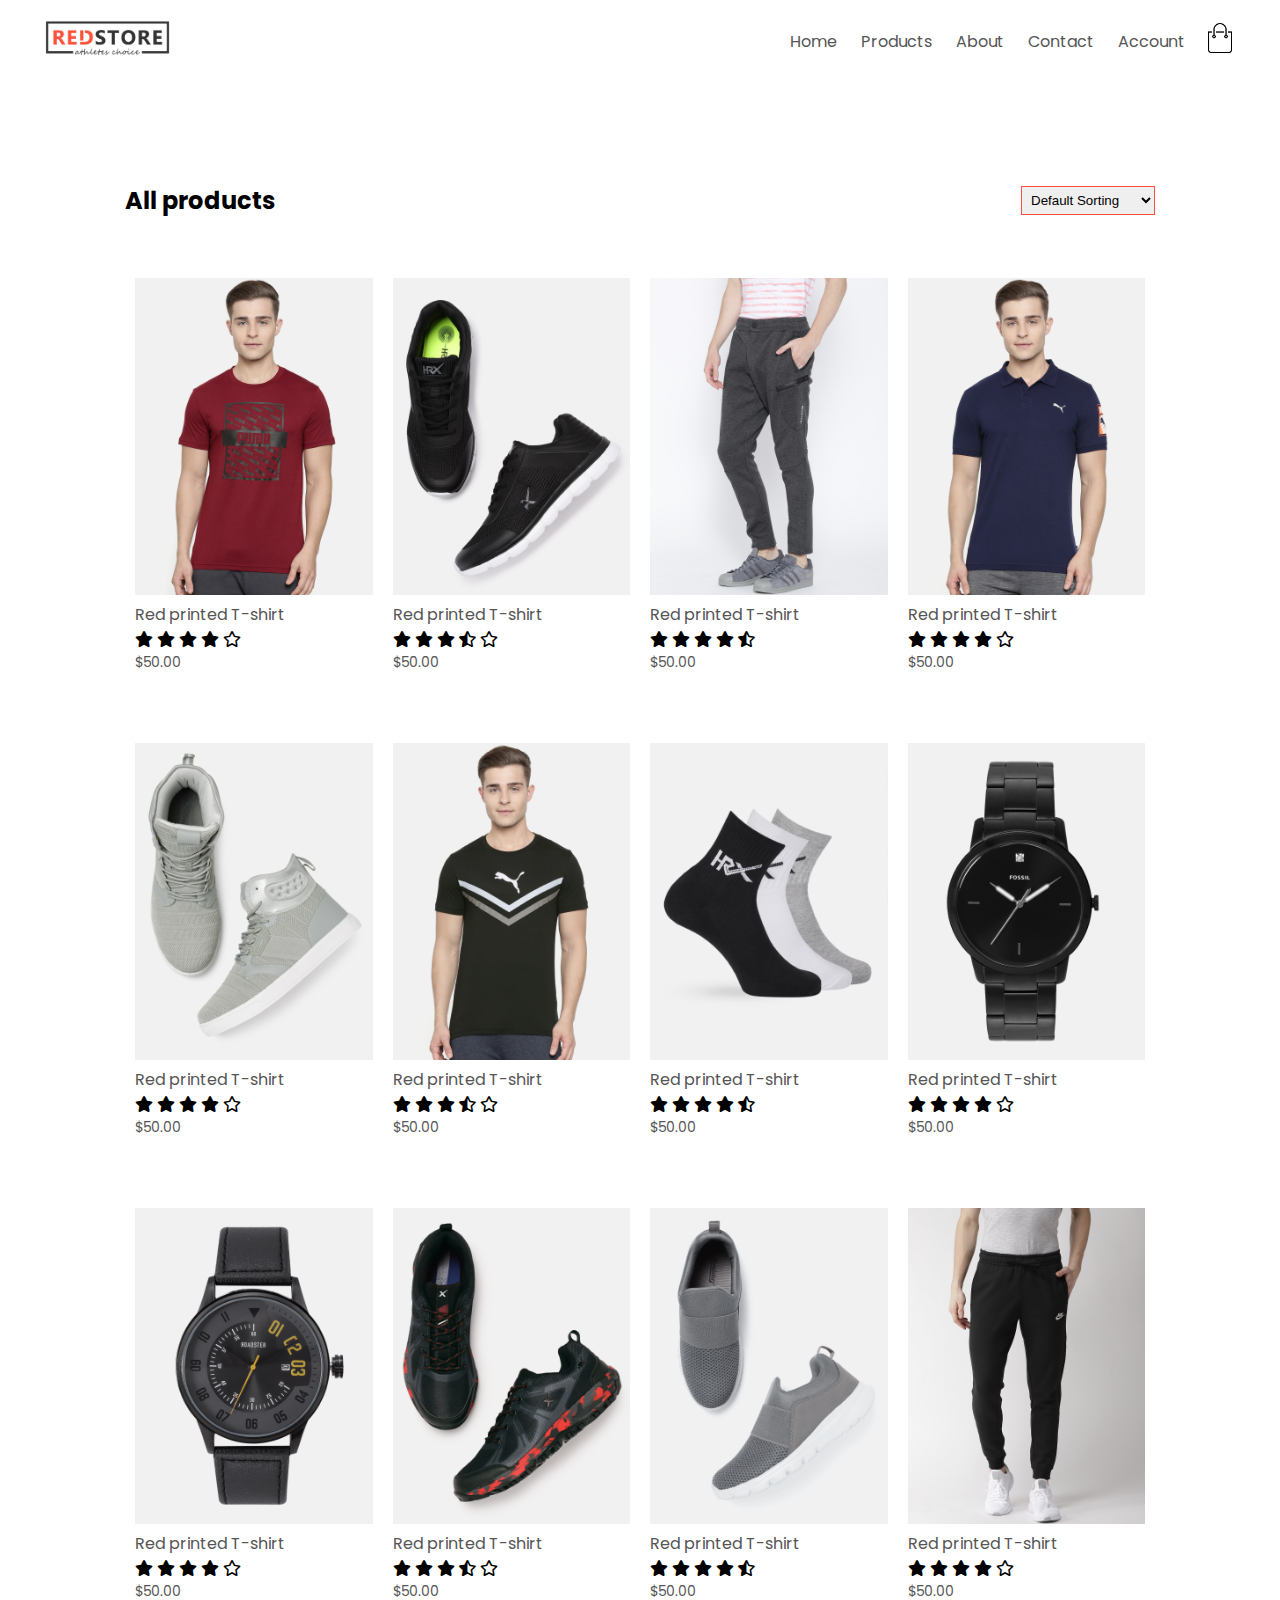
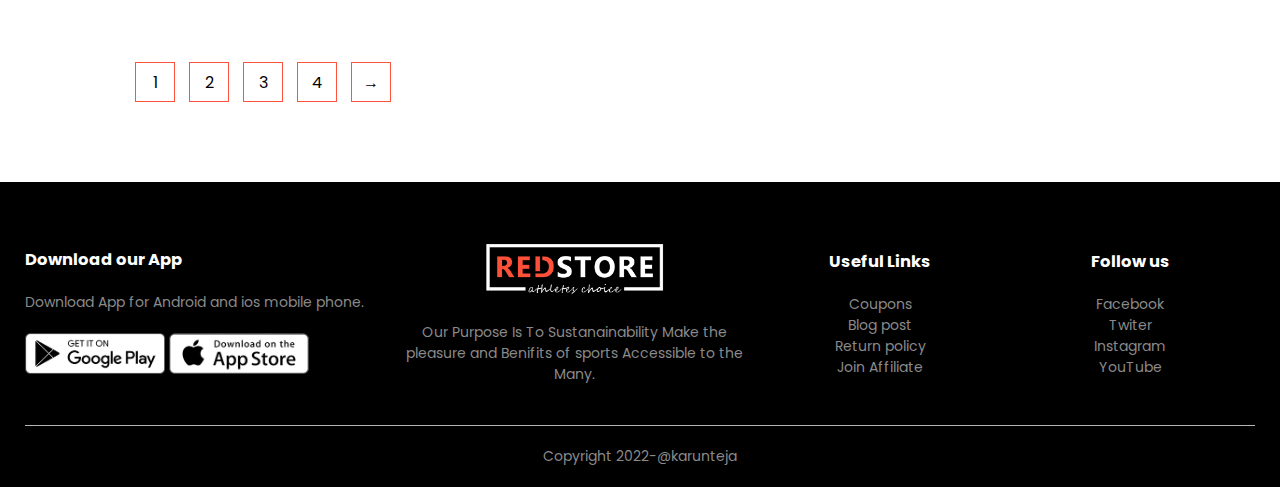
<file: products.html>
<!DOCTYPE html>
<html lang="en">
<head>
    <meta charset="UTF-8">
    <meta http-equiv="X-UA-Compatible" content="IE=edge">
    <meta name="viewport" content="width=device-width, initial-scale=1.0">
    <title>All products-RedStore</title>
    <link rel="stylesheet" href="style.css">
    <!--Add fonts from google fonts-->
    <link rel="preconnect" href="https://fonts.googleapis.com">
    <link rel="preconnect" href="https://fonts.gstatic.com" crossorigin>
    <link href="https://fonts.googleapis.com/css2?family=Poppins:wght@300;400;500;600;700&display=swap" rel="stylesheet">
    <link rel="stylesheet" href="https://cdnjs.cloudflare.com/ajax/libs/font-awesome/5.15.4/css/all.min.css" integrity="sha512-1ycn6IcaQQ40/MKBW2W4Rhis/DbILU74C1vSrLJxCq57o941Ym01SwNsOMqvEBFlcgUa6xLiPY/NS5R+E6ztJQ==" crossorigin="anonymous" referrerpolicy="no-referrer" />
</head>
<body>
             <!--wrapping everything inside container-->
        <div class="container">
            <div class="navbar">
               <div class="logo">
                <a href="index.html"><img src="images/logo.png" width="125px"alt="logo"></a>
                </div>
                <nav>
                   <ul id="MenuItems">
                      <li><a href="index.html">Home</a></li>
                       <li><a href="products.html">Products</a></li>
                       <li><a href="">About</a></li>
                       <li><a href="">Contact</a></li>
                       <li><a href="accounts.html">Account</a></li>
                    
                    </ul>
                </nav>
                <!--Adding cart image-->
                <a href="cart.html"><img src="images/cart.png"  width="30px" height="30px"alt="cart-pic"></a>
                <img src="images/menu.png" class="menu-icon" onclick="menutoggle()" alt="menu-pic">
            </div>            
        </div>
    
<!---featured products-->
    <div class="small-container">

        <div class="row row-2">
          <h2>All products</h2>
          <select>
              <option>Default Sorting</option>
              <option>sort by price</option>
              <option>sort by popularity</option>
              <option>sort by rating</option>
              <option>sort by sale</option>
          </select>

        </div>
        <div class="row">
            <div class="col-4">
                <img src="images/product-1.jpg" alt="Red printed T-shirt">
                <a href="product-details.html"><h4>Red printed T-shirt</h4></a>
             <!---for star ratings in google search for font awesome 4/5 cdn-->
                <div class="rating">
                    <i class="fas fa-star"></i>
                    <i class="fas fa-star"></i>
                    <i class="fas fa-star"></i>
                    <i class="fas fa-star"></i>
                    <i class="far fa-star"></i>
                </div>
                <p>$50.00</p>
            </div>
            <!---2nd column-->
            <div class="col-4">
                <img src="images/product-2.jpg" alt="">
                <h4>Red printed T-shirt</h4>
              <!---for star ratings in google search for font awesome 4/5 cdn-->
                <div class="rating">
                    <i class="fas fa-star"></i>
                    <i class="fas fa-star"></i>
                    <i class="fas fa-star"></i>
                    <i class="fas fa-star-half-alt"></i>
                    <i class="far fa-star"></i>
                </div>
                <p>$50.00</p>
            </div>
            <!---3rd column----->
            <div class="col-4">
                <img src="images/product-3.jpg" alt="">
                <h4>Red printed T-shirt</h4>
             <!---for star ratings in google search for font awesome 4/5 cdn-->
                <div class="rating">
                    <i class="fas fa-star"></i>
                    <i class="fas fa-star"></i>
                    <i class="fas fa-star"></i>
                    <i class="fas fa-star"></i>
                    <i class="fas fa-star-half-alt"></i>
                </div>
                <p>$50.00</p>
            </div>
             <!---4th column-->
            <div class="col-4">
                <img src="images/product-4.jpg" alt="">
                <h4>Red printed T-shirt</h4>
             <!---for star ratings in google search for font awesome 4/5 cdn-->
                <div class="rating">
                    <i class="fas fa-star"></i>
                    <i class="fas fa-star"></i>
                    <i class="fas fa-star"></i>
                    <i class="fas fa-star"></i>
                    <i class="far fa-star"></i>
                </div>
                <p>$50.00</p>
            </div>
        </div>
        <div class="row">
            <div class="col-4">
                <img src="images/product-5.jpg" alt="">
                <h4>Red printed T-shirt</h4>
              <!---for star ratings in google search for font awesome 4/5 cdn-->
                <div class="rating">
                    <i class="fas fa-star"></i>
                    <i class="fas fa-star"></i>
                    <i class="fas fa-star"></i>
                    <i class="fas fa-star"></i>
                    <i class="far fa-star"></i>
                </div>
                <p>$50.00</p>
            </div>
            <div class="col-4">
                <img src="images/product-6.jpg" alt="">
                <h4>Red printed T-shirt</h4>
              <!---for star ratings in google search for font awesome 4/5 cdn-->
                <div class="rating">
                    <i class="fas fa-star"></i>
                    <i class="fas fa-star"></i>
                    <i class="fas fa-star"></i>
                    <i class="fas fa-star-half-alt"></i>
                    <i class="far fa-star"></i>
                </div>
                <p>$50.00</p>
            </div>
            <div class="col-4">
                <img src="images/product-7.jpg" alt="">
                <h4>Red printed T-shirt</h4>
              <!---for star ratings in google search for font awesome 4/5 cdn-->
                <div class="rating">
                    <i class="fas fa-star"></i>
                    <i class="fas fa-star"></i>
                    <i class="fas fa-star"></i>
                    <i class="fas fa-star"></i>
                    <i class="fas fa-star-half-alt"></i>
                </div>
                <p>$50.00</p>
            </div>
            <div class="col-4">
                <img src="images/product-8.jpg" alt="">
                <h4>Red printed T-shirt</h4>
             <!---for star ratings in google search for font awesome 4/5 cdn-->
                <div class="rating">
                    <i class="fas fa-star"></i>
                    <i class="fas fa-star"></i>
                    <i class="fas fa-star"></i>
                    <i class="fas fa-star"></i>
                    <i class="far fa-star"></i>
                </div>
                <p>$50.00</p>
            </div>
        </div>
            <div class="row">
                <div class="col-4">
                    <img src="images/product-9.jpg" alt="">
                    <h4>Red printed T-shirt</h4>
                   <!---for star ratings in google search for font awesome 4/5 cdn-->
                    <div class="rating">
                        <i class="fas fa-star"></i>
                        <i class="fas fa-star"></i>
                        <i class="fas fa-star"></i>
                        <i class="fas fa-star"></i>
                        <i class="far fa-star"></i>
                    </div>
                    <p>$50.00</p>
                </div>
                <div class="col-4">
                    <img src="images/product-10.jpg" alt="">
                    <h4>Red printed T-shirt</h4>
                   <!---for star ratings in google search for font awesome 4/5 cdn-->
                    <div class="rating">
                        <i class="fas fa-star"></i>
                        <i class="fas fa-star"></i>
                        <i class="fas fa-star"></i>
                        <i class="fas fa-star-half-alt"></i>
                        <i class="far fa-star"></i>
                    </div>
                    <p>$50.00</p>
                </div>
                <div class="col-4">
                    <img src="images/product-11.jpg" alt="">
                    <h4>Red printed T-shirt</h4>
                  <!---for star ratings in google search for font awesome 4/5 cdn-->
                    <div class="rating">
                        <i class="fas fa-star"></i>
                        <i class="fas fa-star"></i>
                        <i class="fas fa-star"></i>
                        <i class="fas fa-star"></i>
                        <i class="fas fa-star-half-alt"></i>
                    </div>
                    <p>$50.00</p>
                </div>
                <div class="col-4">
                    <img src="images/product-12.jpg" alt="">
                    <h4>Red printed T-shirt</h4>
                   <!---for star ratings in google search for font awesome 4/5 cdn-->
                    <div class="rating">
                        <i class="fas fa-star"></i>
                        <i class="fas fa-star"></i>
                        <i class="fas fa-star"></i>
                        <i class="fas fa-star"></i>
                        <i class="far fa-star"></i>
                    </div>
                    <p>$50.00</p>
                </div>
            </div>
             <div class="page-btn">
                 <span>1</span>
                 <span>2</span>
                 <span>3</span>
                 <span>4</span>
                 <span>&#8594;</span>
             </div>
               
    </div>
    <!------------------------------------Footer-------------------------------------------------------------->
    <div class="footer">
        <div class="container">
            <div class="row">
                <div class="footer-col-1">
                    <h3>Download our App</h3>
                    <p>Download App for Android and ios mobile phone.</p>
                    <div class="app-logo">
                        <img src="images/play-store.png" alt="">
                        <img src="images/app-store.png" alt="">
                    </div>
                </div>
                <div class="footer-col-2">
                    <img src="images/logo-white.png" alt="">
                    <p>Our Purpose Is To Sustanainability Make the pleasure and
                    Benifits of sports Accessible to the Many. </p>
                </div>
                <div class="footer-col-3">
                    <h3>Useful Links</h3>
                    <ul>
                        <li>Coupons</li>
                        <li>Blog post</li>
                        <li>Return policy</li>
                        <li>Join Affiliate</li>
                    </ul>
                </div>
                <div class="footer-col-4">
                    <h3>Follow us</h3>
                    <ul>
                        <li>Facebook</li>
                        <li>Twiter</li>
                        <li>Instagram</li>
                        <li>YouTube</li>
                    </ul>
                </div>
            </div>
            <hr>
            <p class="copyright">Copyright 2022-@karunteja</p>
        </div>
    </div>
<!------------js for toggle menu---------------------------->
<script>
    var MenuItems=document.getElementById("MenuItems");
    MenuItems.style.maxHeight="0px";
    function menutoggle(){
        if(MenuItems.style.maxHeight=="0px")
        {
            MenuItems.style.maxHeight="200px";
        }
        else{
            MenuItems.style.maxHeight="0px";
        }
    }
</script>
       
</body>
</html>
</file>
<file: style.css>
/*The * indicates that styling will be applicable to all elements*/
*{
    margin:0;
    padding:0;
    box-sizing:border-box;
}
/*Adding font-style to our body*/

body{
    font-family: 'Poppins', sans-serif;
}
/*navbar styling*/

.navbar{
    display:flex;
    align-items: center;
    padding: 20px;
}
/*nav styling*/

nav{
    flex:1;
    text-align: right;
}
/*styling unordered list*/

nav>ul{
    display: inline-block;
    list-style-type:none;
}
/*styling list elements*/

nav>ul>li{
    display: inline-block;
    margin-right: 20px;

}
/*styling anchor tags by giving text-decoration:none; which removes underline below links*/
a{
    text-decoration: none;
    color: #555;
}
/*styling p tag*/
p{
    color: #555;
}
/*styling our container*/

.container{
    max-width:1300px;
    margin: auto;
    padding-left: 25px;
    padding-right:25px;
}
/*styling the row of img-1 and it's*/

.row{
    display:flex;
    align-items: center;
    flex-wrap: wrap;
    justify-content: space-around;
}
/*styling the col div of img-1*/

.col-2{
    flex-basis: 50%;
    min-width:300px;
}
/*stylling image*/

.col-2 img{
    max-width:100%;
    padding:50px 0;
}
.col-2 h1{
    font-size: 50px;
    line-height: 60px;
    margin:25px 0;
}
/*Adding style to button*/

.btn{
    display: inline-block;
    background: #ff523b;
    color:#fff;
    padding:8px 30px;
    margin:30px 0;
    border-radius: 30px;
    transition: background 0.5s;
}
/*Hovering our button*/
.btn:hover{
    background: #563434;
}
.header{
    background: radial-gradient(#fff,#ffd6d6);
}
.header.row{
    margin-top:750px;
}
.categories{
    margin: 70px 0;
}
.col-3{
/*giving flex-basis:30% so that all columns occupy 30% space*/
    flex-basis: 30%;
    min-width:250px;
    margin-bottom: 30px;
}
.col-3 img{
    width:100%;
}
.small-container{
    max-width: 1080px;
    margin: auto;
    padding-left:25px;
    padding-right:25px;
}
.col-4{
    flex-basis:25%;
    padding: 10px;
    min-width:200px;
    margin-bottom:50px;
    /*when ever you are adding hover to some element then definetly add transition:transform 0.5 sec*/
    transition: transform 0.5s;
}
.col-4>img{
    width:100%;
}
.title{
    text-align: center;
    margin:0 auto 80px;
    position: relative;
    line-height:60px;
    color: #555;
}
.title::after{
    content:'';
    background: #ff523b;
    width: 80px;
    height:5px;
    border-radius:5px;
    position: absolute;
    bottom:0;
    left:50%;
    transform: translateX(-50%);
}
h4{
    color:#555;
    font-weight:normal;
}
.col-4 p{
    font-size:14px;
}
.rating .star{
    color: #ff523b;
}
.col-4:hover{
    transform: translateY(-5px);
}
/*--offer---*/

.offer{
    background: radial-gradient(#fff,#ffd6d6);
    margin-top:80px;
    padding:30px 0;
    
}
.col-2 .offer-img{
    padding:50px;

}
small{
    color:#555;
}
/*-----------testimonial-----*/

.testimonial{
    padding-top: 100px;
}
.testimonial .col-3{
    text-align: center;
    padding: 40px 20px;
    box-shadow: 0 0 20px 0px rgba(0,0,0,0.1);
    cursor: pointer;
    transition: transform 0.5s;
}
.testimonial .col-3 img{
    width:50px;
    margin-top:20px;
    border-radius:50%;
}
.testimonial .col-3:hover{
    transform: translateY(-10px);
}
.fa-quote-left{
    font-size:34px;
    color: #ff523b;
}
.col-3 p{
    font-size: 12px;
    margin:12px 0;
    color: #777;
}
.testimonial .col-3 h3{
    font-weight: 600;
    color:#555;
    font-size:16px;
}
/*-------------brands---------------*/

.brands{
    margin: 100px auto;
}
.col-5{
    width:160px;
}
.col-5 img{
    width:100%;
    cursor:pointer;
    filter:grayscale(100%);
}
.col-5 img:hover{
    filter:grayscale(0);
}
/*-------------footer-------------*/

.footer{
    background:#000;
    color: #8a8a8a;
    font-size:14px;
    padding: 60px 0 20px;
}
.footer p{
    color: #8a8a8a;
}
.footer h3{
    color:#fff;
    margin-bottom: 20px;
}
.footer-col-1,.footer-col-2,.footer-col-3,.footer-col-4{
    min-width:250px;
    margin-bottom: 20px;
}
.footer-col-1{
    flex-basis: 30%;
}
/*using flex-1 gives all avaliable space*/
.footer-col-2{
    flex:1;
    text-align: center;
}
.footer-col-2 img{
    width:180px;
    margin-bottom:20px;

}
.footer-col-3,.footer-col-4{
    flex-basis: 12%;
    text-align: center;
}
ul{
    list-style-type:none;
}
.app-logo{
    margin-top: 20px;
}
.app-logo img{
    width: 140px;

}
.footer hr{
    border:none;
    background: #b5b5b5;
    height: 1px;
    margin:20px 0;
}
.copyright{
    text-align: center;
}
.menu-icon{
    width:28px;
    margin-left:20px;
    display: none;
}
/*------------all products page-------------*/

.row-2{
    justify-content: space-between;
    margin:100px auto 50px;
}
select{
    border: 1px solid #ff523b;
    padding: 5px;
}
/*to remove black for the border while selecting */
select:focus{
    outline: none;

}
.page-btn{
    margin:0 auto 80px;

}
.page-btn span{
    display: inline-block;
    border:1px solid #ff523b;
    margin-left: 10px;
    width:40px;
    height:40px;
    text-align: center;
    line-height:40px;
    cursor:pointer;
}
.page-btn span:hover{
    background: #ff523b;
    color: #fff;
}
/*-------single product details---------------*/
.single-product{
    margin-top:80px;
}
.single-product .col-2 img{
    padding:0;
}
.single-product .col-2{
    padding: 20px;
}
.single-product h4{
    margin:20px 0;
    font-size:22px;
    font-weight: bold;
}
.single-product select{
    display: block;
    padding:10px;
    margin-top:20px;
}
.single-product input{
    width:50px;
    height:40px;
    padding-left:10px;
    font-size:20px;
    margin-right:10px;
    border:1px solid #ff523b;
}
input:focus{
    outline: none;
}
.single-product.indent{
    color: #ff523b;
    margin-left:10px;
}
.small-img-row{
    display: flex;
    justify-content: space-between;
}
/*4 colums total:100% divided by 4 gives 25% and 1% of space between columns*/
.small-img-col{
    flex-basis:24%;
    cursor: pointer;
}


/*-------------cart items details-----------*/
.cart-page{
    margin:80px auto;
}

.cart-info{
    display: flex;
    flex-wrap: wrap;
}

th{
    text-align: left;
    padding: 5px;
    color: #fff;
    background: #ff523b;
    font-weight:normal;
}
table{
    width:100%;
    border-collapse: collapse;
}

td{
    padding:10px 5px;
}
td input{
    width:40px;
    height:30px;
    padding:5px;
}
td a{
    color:#ff523b;
    font-size:12px;
 }
 td img{
     width: 80px;
     height:80px;
     margin-right:10px;
 }
 .total-price{
    display:flex;
    justify-content: flex-end;
 }
 .total-price table{
     border-top:3px solid #ff523b;
     width:100%;
     max-width:400px;
 }
 td:last-child{
     text-align:right;
 }
 th:last-child{
     text-align: right;
 }

 /*----------------account-page-------------------------*/

 .account-page{
     padding:50px 0;
     background:radial-gradient(#fff,#ffd6d6); 
 }
 .form-container{
     background: #fff;
     width: 300px;
     height:400px;
     position:relative;
     text-align: center;
     padding: 20px 0;
     margin: auto;
     box-shadow: 0 0 20px 0px rgba(0,0,0,0.1);
     overflow: hidden;
 }
 .form-container span{
     font-weight: bold;
     padding:0 10px;
     color: #555;
     cursor: pointer;
     width: 100px;
     display:inline-block;
 }
 .form-btn{
     display: inline-block;
 }
 .form-container form{
     max-width:300px;
     padding: 0 20px;
     position: absolute;
     top: 130px;
     transition: transform 1s;
 }
 form input{
     width: 100%;
     height: 30px;
     margin:10px 0;
     padding:0 10px;
     border: 1px solid #ccc;
 }

 form .btn{
     width:100%;
     border: none;
     cursor: pointer;
     margin:10px 0;
 }
 form .btn:focus{
     outline: none;
 }
 #LoginForm{
     left:-300px;
 }
 #RegForm{
     left:0px;
 }
form a{
    font-size: 12px;
}
#Indicator{
    width:100px;
    border:none;
    background:#ff523b;
    height:3px;
    margin-top:8px;
    transform: translateX(100px);
    transition: transform 1s;
}



/*------------------media query for menu--------------------*/

@media only screen and(max-width:800px){
    nav ul{
        position: absolute;
        top:70px;
        left:0;
        background:#333;
        width:100%;
        overflow: hidden;
        transition:max-height 0.5s;
    }
    nav ul li{
        display: block;
        margin-right:50px;
        margin-top: 10px;
        margin-bottom: 10px;
    }
    nav ul li a{
        color: #fff;

    }
    .menu-icon{
        display: block;
        cursor: pointer;
    }
}
/*media query for less than 600 screen size*/
@media only screen and(max-width:600px){
    .row{
        text-align: center;

    }
    .col-2,.col-3,.col-4{
        flex-basis:100%;
    }
    .single-product.row{
        text-align: left;

    }
    .single-product.col-2{
        padding:20px 0;
    }
    .single-product h1{
        font-size:26px;
        line-height:32px;
    }
    .cart-info p{
        display: none;

    }

}
</file>
